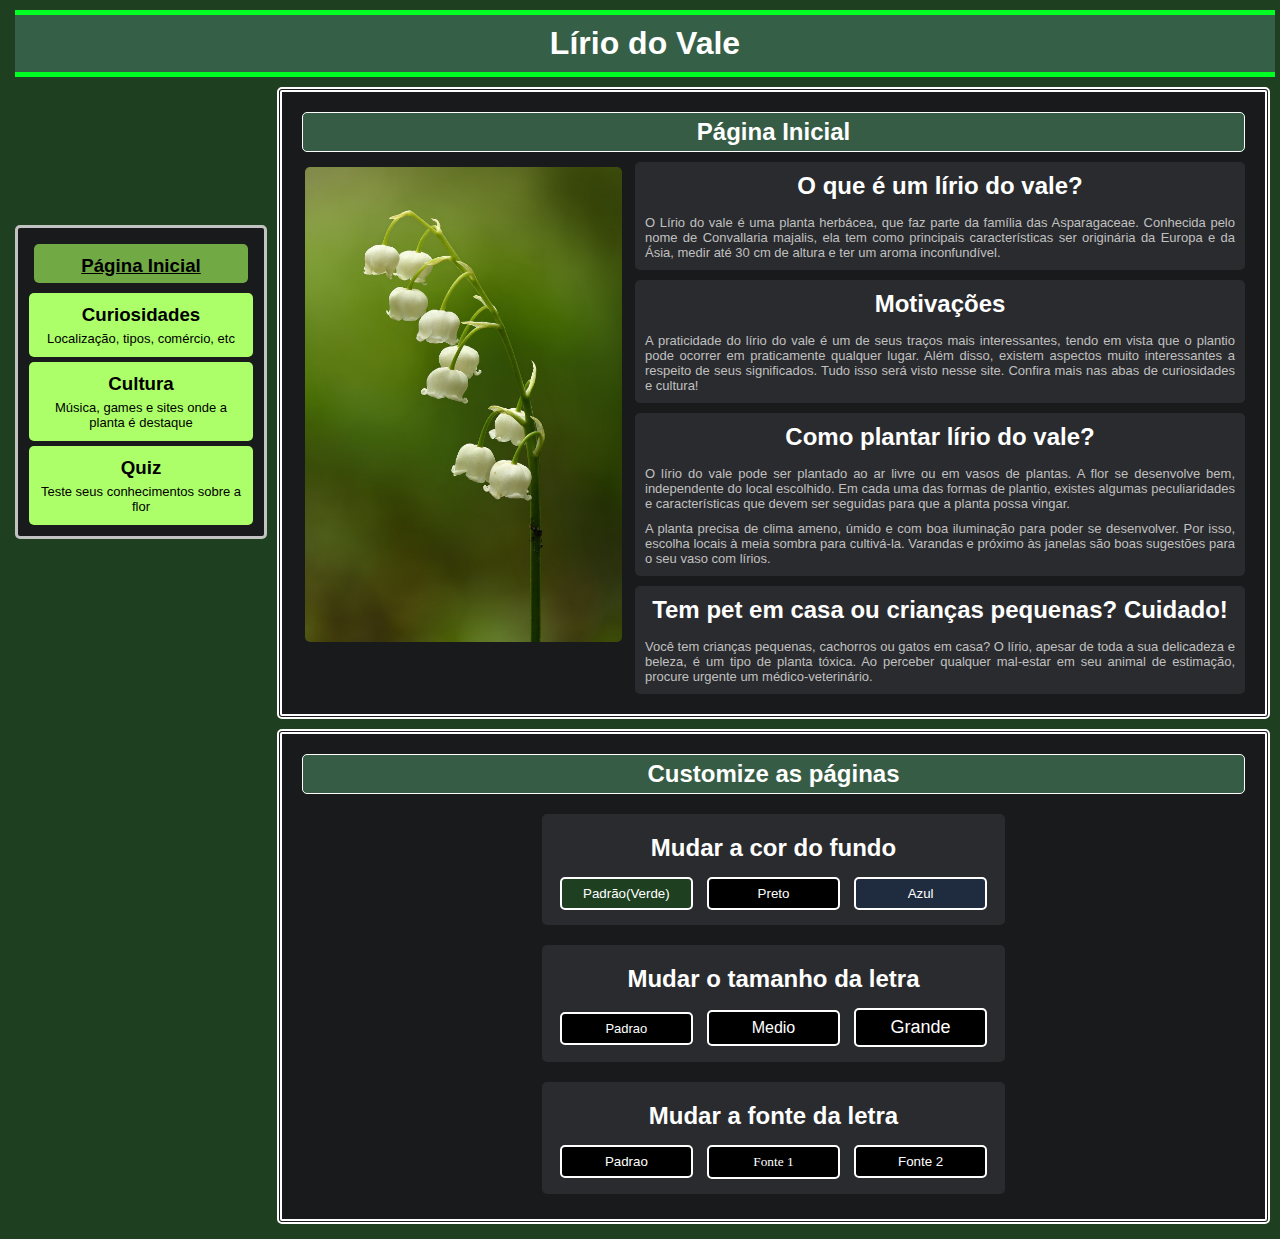
<file: index.html>
<!DOCTYPE html>
<html lang="pt-BR">
<head>
    <meta charset="UTF-8">
    <meta http-equiv="X-UA-Compatible" content="IE=edge">
    <meta name="viewport" content="width=device-width, initial-scale=1.0">
    <title>Lírio do Vale</title>
    <link href="index.css" rel="stylesheet">
    <style>

        article p:hover:before{
            content:'\1F449     ';
        }
        
    </style>
    <script src="customizarPagina.js"></script>
</head>

<body>
    
    <header>
        <h1> Lírio do Vale </h1>
    </header>
        
    <nav class="col-1 menu sticky">
        <ul>
            <li style="background-color:rgb(113, 170, 69); color: black;margin: 10px;padding: 1px;"><h3><u>Página Inicial</u></h3></li>

            <li>
                <a href="curiosidades.html"><h3>Curiosidades</h3><p>Localização, tipos, comércio, etc</p></a>
            </li>
            
            <li>
                <a href="cultura.html"><h3>Cultura</h3><p>Música, games e sites onde a planta é destaque</p></a>
            </li>
            
            <li>
                <a href="quiz.html"><h3>Quiz</h3><p>Teste seus conhecimentos sobre a flor</p></a>
            </li>
        </ul>
    </nav>
        
    <div class="js flexbox">
        
        <article class="col-full">

            <h2 class="title">Página Inicial</h2>

            <figure style="float:left;">
                <img class="lirio img_padrao" src="./Imagens/lirio.jpg" width="333" height="500" alt="Foto da flor lírio do vale">
                <img class="lirio img_medio" src="./Imagens/lirio2.jpeg" width="333" height="500" alt="Foto da flor lírio do vale">
                <img class="lirio img_pequeno" src="./Imagens/lirio3.jpg" width="333" height="500" alt="Foto da flor lírio do vale">
            </figure>
            
            <section>
                <h2>O que é um lírio do vale?</h2>
                <p>O Lírio do vale é uma planta herbácea, que faz parte da família das Asparagaceae. Conhecida pelo nome de Convallaria majalis, 
                    ela tem como principais características ser originária da Europa e da Ásia, medir até 30 cm de altura e ter um aroma inconfundível.</p>
            </section>

            <section>
                <h2>Motivações</h2>
                <p>A praticidade do lírio do vale é um de seus traços mais interessantes, tendo em vista que o plantio pode ocorrer em praticamente qualquer lugar. 
                Além disso, existem aspectos muito interessantes a respeito de seus significados. Tudo isso será visto nesse site. Confira mais nas abas de curiosidades
                e cultura!</p>
            </section>

            <section>
                <h2>Como plantar lírio do vale?</h2>
                <p>O lírio do vale pode ser plantado ao ar livre ou em vasos de plantas. A flor se desenvolve bem, 
                    independente do local escolhido. Em cada uma das formas de plantio, existes algumas peculiaridades e características 
                    que devem ser seguidas para que a planta possa vingar.
                </p>
                <p>A planta precisa de clima ameno, úmido e com boa iluminação para poder se desenvolver. Por isso, escolha locais à meia sombra para cultivá-la. 
                    Varandas e próximo às janelas são boas sugestões para o seu vaso com lírios.         
            </section>

            <section>
                <h2>Tem pet em casa ou crianças pequenas? Cuidado!</h2>
                <p>Você tem crianças pequenas, cachorros ou gatos em casa? O lírio, apesar de toda a sua delicadeza e beleza, 
                é um tipo de planta tóxica. Ao perceber qualquer mal-estar em seu animal de estimação, procure urgente um médico-veterinário.</p>
            </section>
        </article>
        
        <article class="col-full">

            <h2 class="title">Customize as páginas</h2>
            
            <div class="flexbox2">
                <section class="col-3">
                    <h2>Mudar a cor do fundo</h2>
                    <button onclick=customizarFundo(event) id="cor_padrao" style="background-color: rgb(31, 63, 33);">Padrão(Verde)</button>
                    <button onclick=customizarFundo(event) id="preto">Preto</button>
                    <button onclick=customizarFundo(event) id="azul" style="background-color: rgb(31, 44, 63);">Azul</button>
                </section>

                <section class="col-3">
                    <h2>Mudar o tamanho da letra</h2>
                    <button onclick=customizarTamanhoFonte(event) id="tam_padrao" style="font-size: 13px">Padrao</button>
                    <button onclick=customizarTamanhoFonte(event) id="medio" style="font-size: medium">Medio</button>
                    <button onclick=customizarTamanhoFonte(event) id="grande" style="font-size: large">Grande</button>
                </section>

                <section class="col-3">
                    <h2>Mudar a fonte da letra</h2>
                    <button onclick=customizarEstiloFonte(event) id="fonte_padrao" style="font-family: Arial, Helvetica, sans-serif">Padrao</button>
                    <button onclick=customizarEstiloFonte(event) id="fonte_alt1" style="font-family: Times New Roman">Fonte 1</button>
                    <button onclick=customizarEstiloFonte(event) id="fonte_alt2" style="font-family: Franklin Gothic Medium, Ar ial Narrow, Arial, sans-serif">Fonte 2</button>
                </section>


            </div>
        </article>
        
    </div>
</body>
</html>
</file>
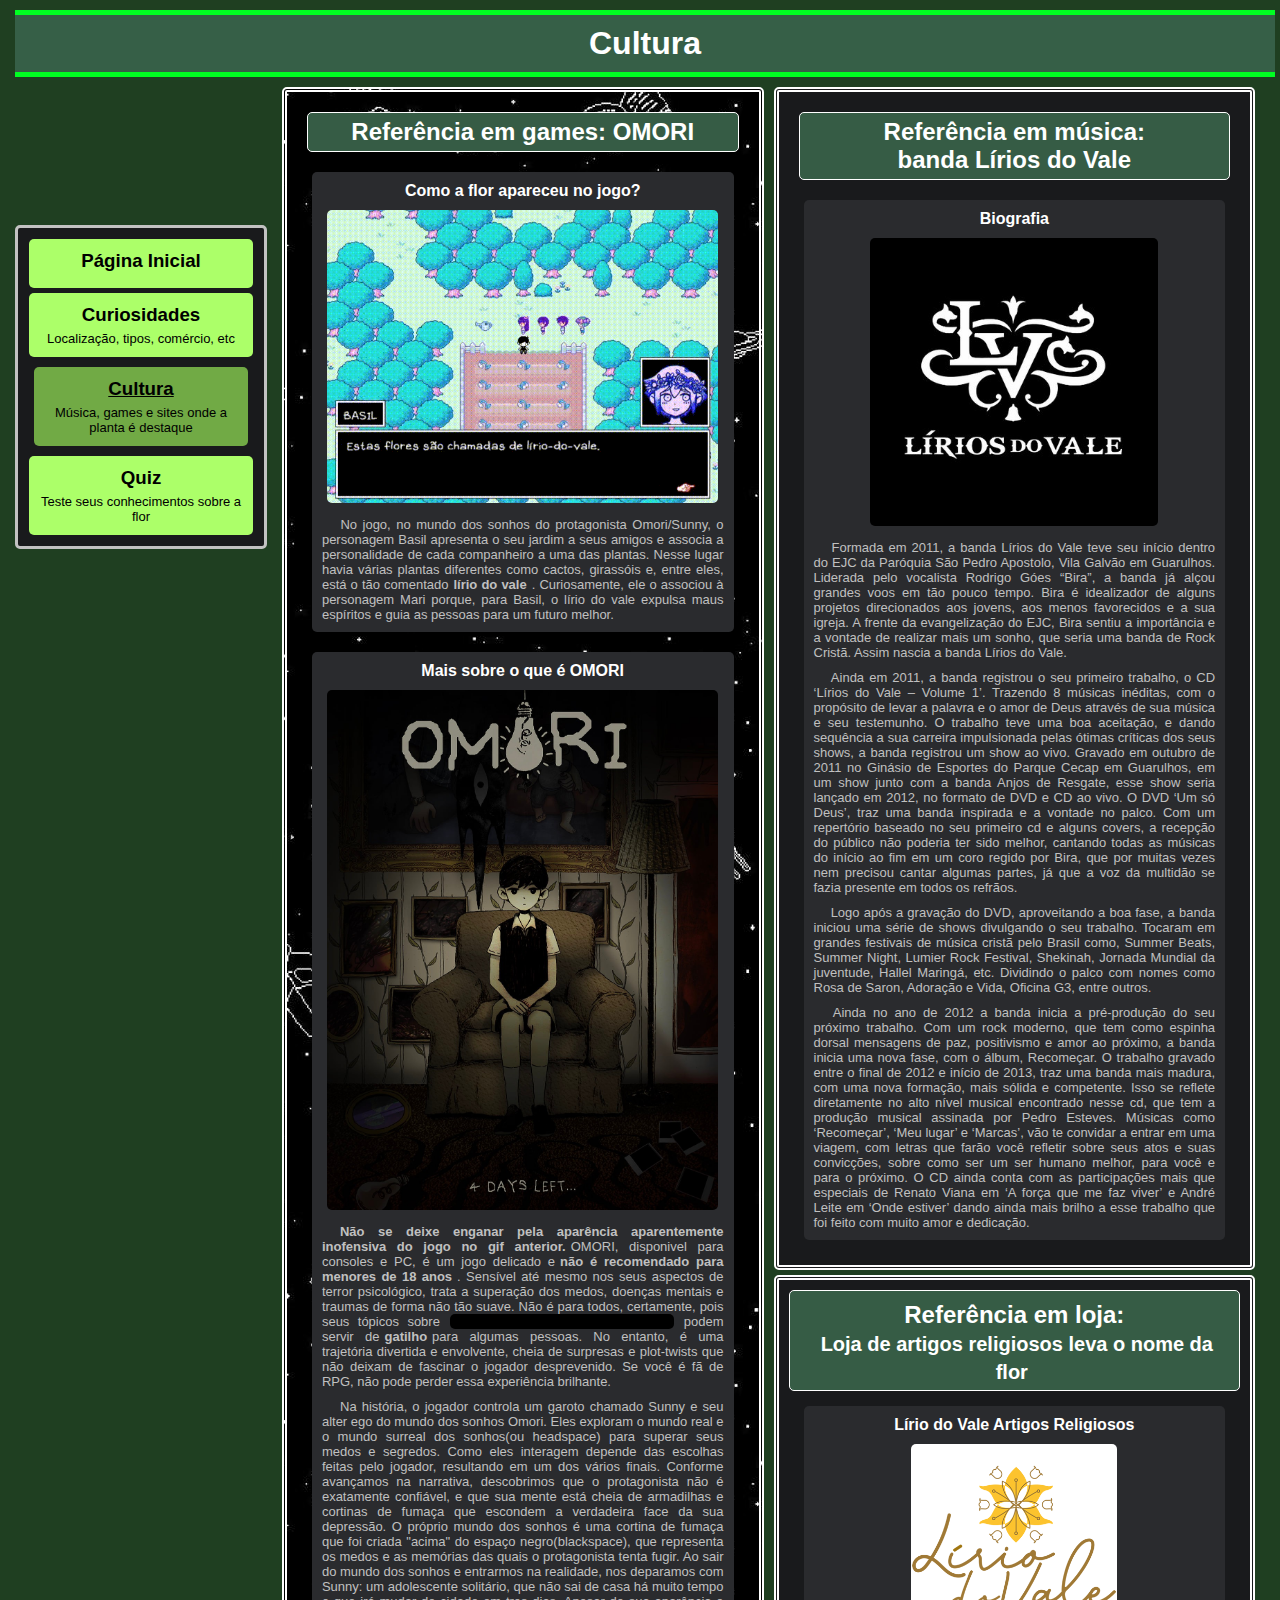
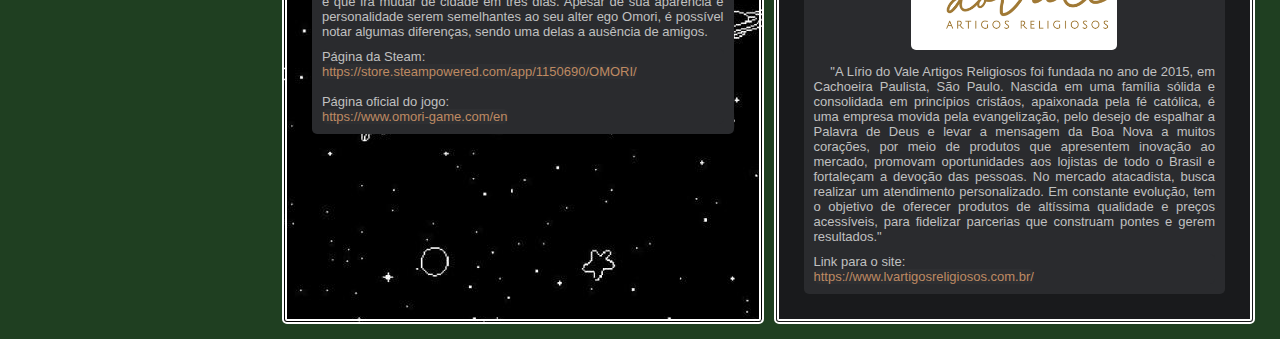
<file: cultura.html>
<!DOCTYPE html>
<html lang="pt-BR">
<head>
    <meta charset="UTF-8">
    <meta http-equiv="X-UA-Compatible" content="IE=edge">
    <meta name="viewport" content="width=device-width, initial-scale=1.0">
    <link href="index.css" rel="stylesheet">
    <title>Lírio do Vale</title>
    <script src="customizarPagina.js"></script>
</head>
<body>
    
    <header><h1>Cultura</h1></header>
    
    <nav class="col-1 menu sticky">
        <ul>
            <li>
                <a href="index.html"><h3>Página Inicial</h3><p></p></a>
            </li>
            
            <li>
                <a href="curiosidades.html"><h3>Curiosidades</h3><p>Localização, tipos, comércio, etc</p></a>
            </li>
            
            <li style="background-color:rgb(113, 170, 69); color: black;margin: 10px; padding: 1px;"><h3><u>Cultura</u></h3><p>Música, games e sites onde a planta é destaque</p></li>
            
            <li>
                <a href="quiz.html"><h3>Quiz</h3><p>Teste seus conhecimentos sobre a flor</p></a>
            </li>
        </ul>
    </nav>
        
    <div class="flexbox2">
        
        <article class="col-3" style="background-image:url(./Imagens/omoribg2.jpeg); background-size: auto;">

            <h2 class="title">Referência em games: OMORI</h2>

            <div class="flexbox2">
                <section>
                    <h4>Como a flor apareceu no jogo?</h4>

                    <figure>
                        <img class="basil" src="./Imagens/basil_480p.gif" width="480" height="640" alt="Basil mostra o lírio em seu jardim">
                    </figure>
                    <p>&emsp; No jogo, no mundo dos sonhos do protagonista Omori/Sunny, o personagem Basil apresenta o seu jardim a seus amigos e associa a personalidade de cada companheiro a uma das plantas.
                    Nesse lugar havia várias plantas diferentes como cactos, girassóis e, entre eles, está o tão comentado<strong>lírio do vale</strong>. Curiosamente, ele o associou à personagem
                    Mari porque, para Basil, o lírio do vale expulsa maus espíritos e guia as pessoas para um futuro melhor.
                    </p>
                </section>
                <section>

                    <h4>Mais sobre o que é OMORI</h4>

                    <figure>
                        <img class="omori" src="./Imagens/omoribg3.jpg" width="480" height= "638" alt="Ilustração oficial de OMORI">
                    </figure>
                    <p><strong>&emsp;Não se deixe enganar pela aparência aparentemente inofensiva do jogo no gif anterior.</strong>OMORI, disponivel para consoles e PC, é um jogo delicado e<strong>não é recomendado para menores de 18 
                        anos</strong>. Sensível até mesmo nos seus aspectos de terror psicológico, trata a superação dos medos, doenças mentais e 
                        traumas de forma não tão suave. Não é para todos, certamente, pois seus tópicos sobre<strong><span class="spoiler"><span>depressão, 
                        ansiedade e suicídio</span></span></strong>podem servir de<strong>gatilho</strong>para algumas pessoas. No entanto, é uma 
                        trajetória divertida e envolvente, cheia de surpresas e plot-twists que não deixam de fascinar o jogador desprevenido. Se você é fã de RPG, não pode perder essa experiência brilhante.
                    </p>
                    <p>
                        &emsp; Na história, o jogador controla um garoto chamado Sunny e seu alter ego do mundo dos sonhos Omori. Eles exploram o mundo real e o mundo surreal dos sonhos(ou headspace) para superar seus medos e segredos. 
                        Como eles interagem depende das escolhas feitas pelo jogador, resultando em um dos vários finais. Conforme avançamos na narrativa, descobrimos que o protagonista não é exatamente confiável, 
                        e que sua mente está cheia de armadilhas e cortinas de fumaça que escondem a verdadeira face da sua depressão. O próprio mundo dos sonhos é uma cortina de fumaça que foi criada "acima" do espaço negro(blackspace),
                        que representa os medos e as memórias das quais o protagonista tenta fugir. Ao sair do mundo dos sonhos e entrarmos na realidade, nos deparamos com Sunny: 
                        um adolescente solitário, que não sai de casa há muito tempo e que irá mudar de cidade em tres dias. Apesar de sua aparência e personalidade serem semelhantes ao seu alter ego Omori, é 
                        possível notar algumas diferenças, sendo uma delas a ausência de amigos.
                    </p>
                    <p style="background-color: rgb(42, 43, 46)">
                        Página da Steam:<br><a href="https://store.steampowered.com/app/1150690/OMORI/" target="aba2"> https://store.steampowered.com/app/1150690/OMORI/</a>
                        <br><br>
                        Página oficial do jogo: <br><a href="https://www.omori-game.com/en" target="aba2"> https://www.omori-game.com/en</a>
                    </p>
                </section>
            </div>
        </article>


        <div class="flexbox2 col-3" style="justify-content:center;padding: 0;">
            <article class="col-full" style="margin: 0;margin-bottom: 5px;">

                <h2 class="title">Referência em música: <br>banda Lírios do Vale</h2>

                <div class="flexbox2">
                    <section>

                        <h4>Biografia</h4>

                        <figure><img src="./Imagens/banda.jpg" width="400" height="400" style="max-width: 70%" alt="Logo da banda Lírio do Vale"></figure>

                        <p>
                            &emsp; Formada em 2011, a banda Lírios do Vale teve seu início dentro do EJC da Paróquia São Pedro Apostolo, Vila Galvão em Guarulhos. Liderada pelo 
                            vocalista Rodrigo Góes “Bira”, a banda já alçou grandes voos em tão pouco tempo. Bira é idealizador de alguns projetos direcionados aos jovens, 
                            aos menos favorecidos e a sua igreja. A frente da evangelização do EJC, Bira sentiu a importância e a vontade de realizar mais um sonho, que seria 
                            uma banda de Rock Cristã. Assim nascia a banda Lírios do Vale.
                        </p>

                        <p>
                            &emsp; Ainda em 2011, a banda registrou o seu primeiro trabalho, o CD ‘Lírios do Vale – Volume 1’. 
                            Trazendo 8 músicas inéditas, com o propósito de levar a palavra e o amor de Deus através de sua música e seu testemunho. 
                            O trabalho teve uma boa aceitação, e dando sequência a sua carreira impulsionada pelas ótimas críticas dos seus shows, 
                            a banda registrou um show ao vivo. Gravado em outubro de 2011 no Ginásio de Esportes do Parque Cecap em Guarulhos, em 
                            um show junto com a banda Anjos de Resgate, esse show seria lançado em 2012, no formato de DVD e CD ao vivo. O DVD ‘Um só 
                            Deus’, traz uma banda inspirada e a vontade no palco. Com um repertório baseado no seu primeiro cd e alguns covers, a recepção 
                            do público não poderia ter sido melhor, cantando todas as músicas do início ao fim em um coro regido por Bira, que por muitas 
                            vezes nem precisou cantar algumas partes, já que a voz da multidão se fazia presente em todos os refrãos.
                        </p>

                        <p>
                            &emsp; Logo após a gravação do DVD, aproveitando a boa fase, a banda iniciou uma série de shows divulgando o seu trabalho. 
                            Tocaram em grandes festivais de música cristã pelo Brasil como, Summer Beats, Summer Night, Lumier Rock Festival, Shekinah, 
                            Jornada Mundial da juventude, Hallel Maringá, etc. Dividindo o palco com nomes como Rosa de Saron, Adoração e Vida, Oficina G3, 
                            entre outros.
                        </p>

                        <p>
                            &emsp; Ainda no ano de 2012 a banda inicia a pré-produção do seu próximo trabalho. Com um rock moderno, que tem como espinha 
                            dorsal mensagens de paz, positivismo e amor ao próximo, a banda inicia uma nova fase, com o álbum, Recomeçar. O trabalho gravado 
                            entre o final de 2012 e início de 2013, traz uma banda mais madura, com uma nova formação, mais sólida e competente. Isso se 
                            reflete diretamente no alto nível musical encontrado nesse cd, que tem a produção musical assinada por Pedro Esteves. Músicas 
                            como ‘Recomeçar’, ‘Meu lugar’ e ‘Marcas’, vão te convidar a entrar em uma viagem, com letras que farão você refletir sobre seus atos 
                            e suas convicções, sobre como ser um ser humano melhor, para você e para o próximo. O CD ainda conta com as participações mais que 
                            especiais de Renato Viana em ‘A força que me faz viver’ e André Leite em ‘Onde estiver’ dando ainda mais brilho a esse trabalho que 
                            foi feito com muito amor e dedicação.
                        </p>

                    </section>
                </div>

            </article>

            <article class="col-full" style="margin-top: 5px;margin:0;">

                <header class="title flexbox2" style="margin: auto; border-radius: 5px">
                <h2 style="margin-bottom: 0px;">Referência em loja:<br><small>Loja de artigos religiosos leva o nome da flor</small></h2>
                </header>

                <div class="flexbox2">
                    <section>

                        <h4>Lírio do Vale Artigos Religiosos</h4>

                        <figure><img src="./Imagens/lvartigosreligiosos.png" width="400" height="400" style="max-width: 50%" alt="Logomarca da loja"></figure>

                        <p>
                            &emsp; "A Lírio do Vale Artigos Religiosos foi fundada no ano de 2015, em Cachoeira Paulista, São Paulo. 
                        Nascida em uma família sólida e consolidada em princípios cristãos, apaixonada pela fé católica, é uma empresa 
                        movida pela evangelização, pelo desejo de espalhar a Palavra de Deus e levar a mensagem da Boa Nova a muitos corações, 
                        por meio de produtos que apresentem inovação ao mercado, promovam oportunidades aos lojistas de todo o Brasil e fortaleçam a 
                        devoção das pessoas. No mercado atacadista, busca realizar um atendimento personalizado. Em constante evolução, tem o objetivo 
                        de oferecer produtos de altíssima qualidade e preços acessíveis, para fidelizar parcerias que construam pontes e gerem resultados."
                        </p>
                        <p style="background-color: rgb(42, 43, 46)">
                            Link para o site: <br><a href="https://www.lvartigosreligiosos.com.br/"  target="aba2">https://www.lvartigosreligiosos.com.br/</a>
                        </p>

                    </section>
                </div>
            </article>
        </div>

    </div>
</body>
</html>
</file>
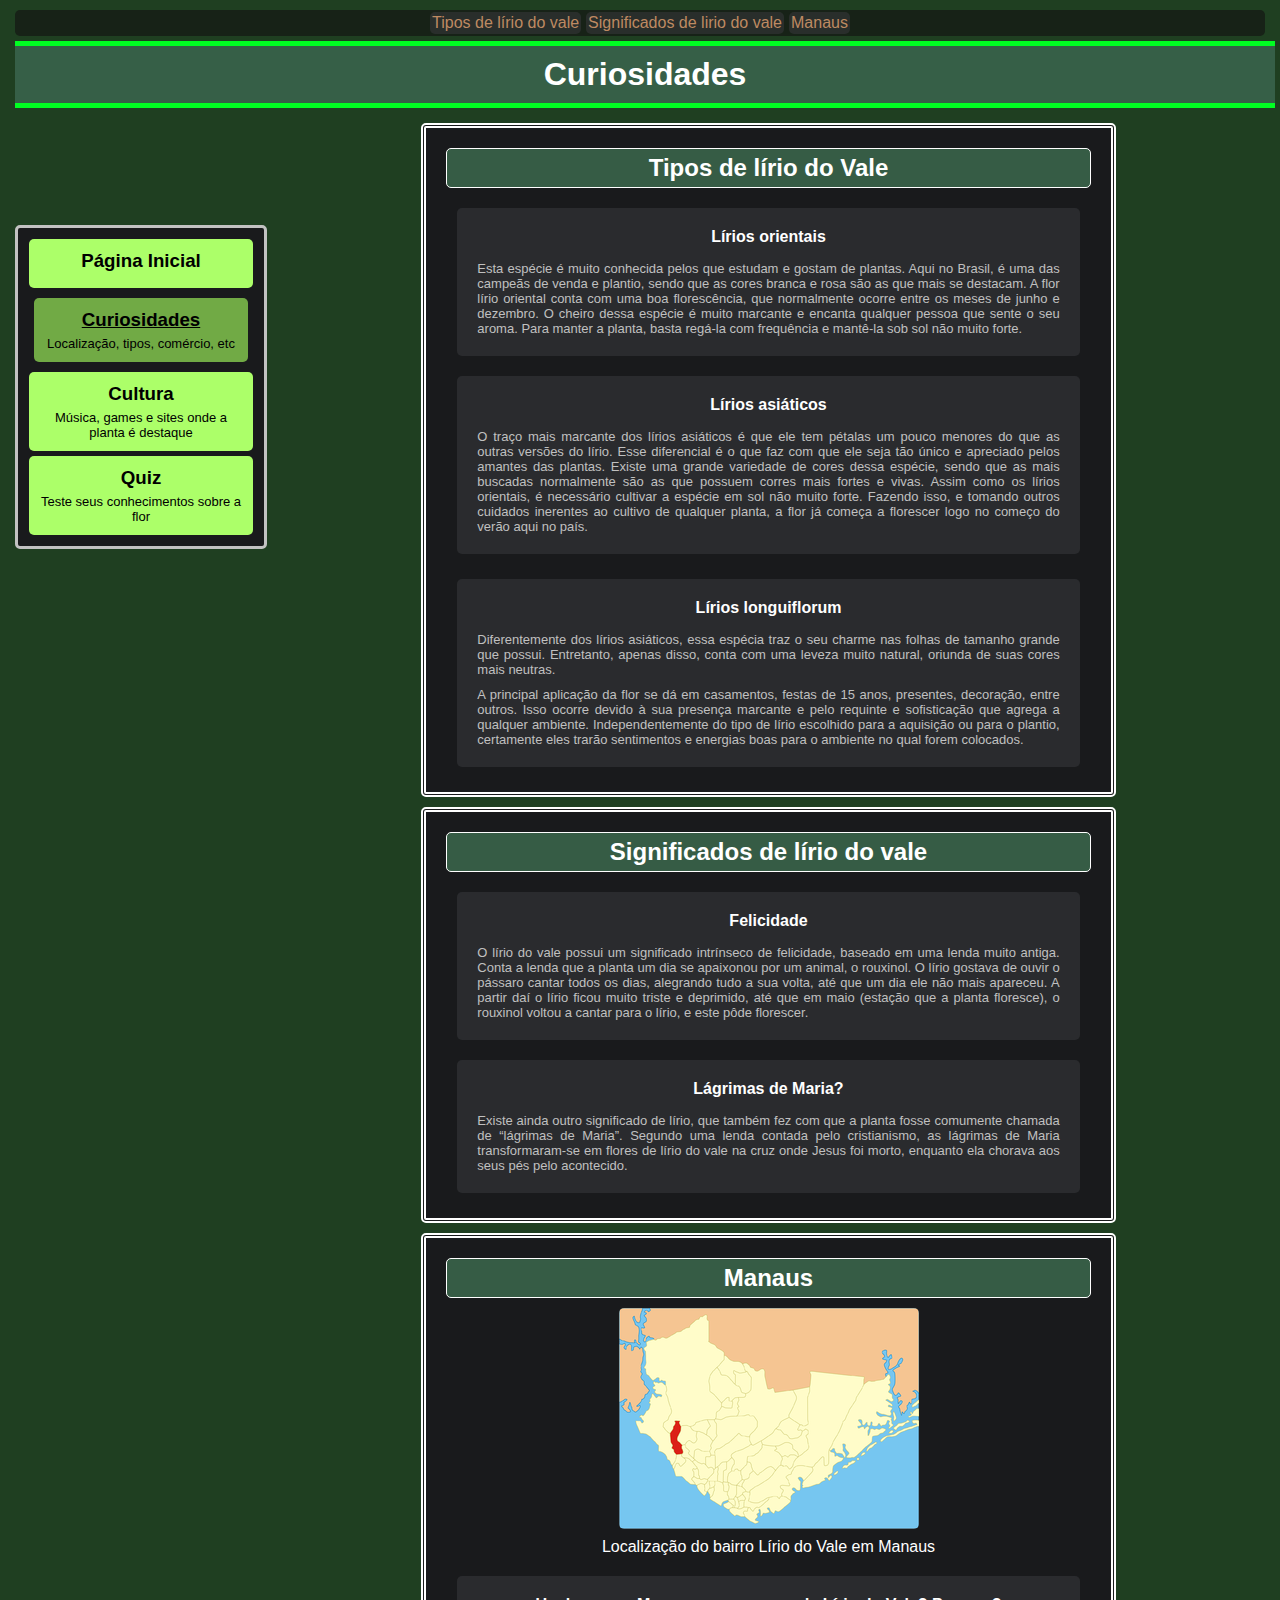
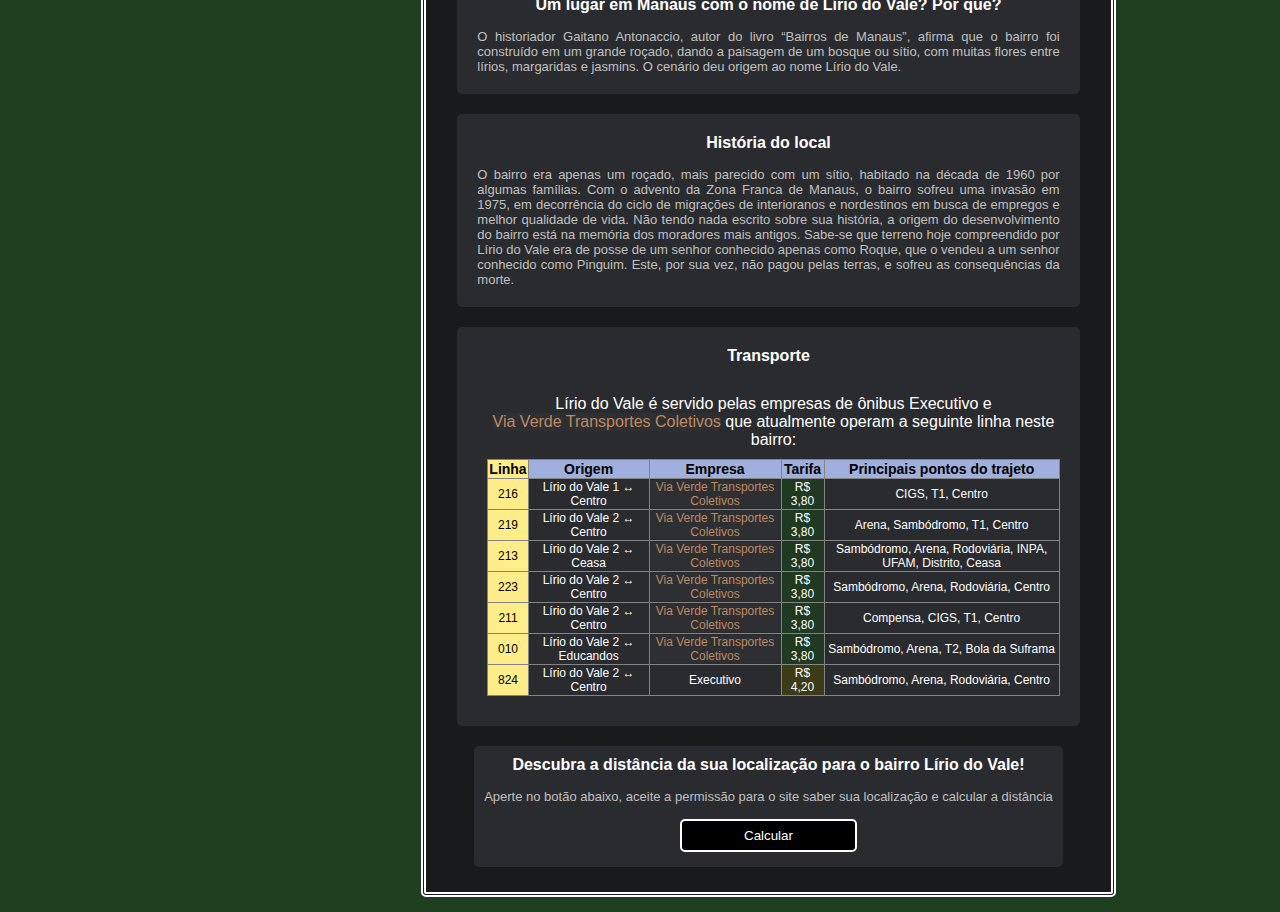
<file: curiosidades.html>
<!DOCTYPE html>
<html lang="pt-BR">
<head>
    <meta charset="UTF-8">
    <meta http-equiv="X-UA-Compatible" content="IE=edge">
    <meta name="viewport" content="width=device-width, initial-scale=1.0">
    <title>Lírio do Vale</title>
    <link href="index.css" rel="stylesheet">
    <style>
        #tipos,#significados,#manaus { scroll-margin-top: 50px; }
        @media only screen and (max-width: 720px){
        #comedown{
        margin-top: 25px;
        }
    }
    </style>
    <script src="customizarPagina.js"></script>
</head>

<body>

    <div class="stickyheader">
        <a href="#tipos" style="margin-right: 5px">Tipos de lírio do vale</a>
        <a href="#significados">Significados de lirio do vale</a>
        <a href="#manaus" style="margin-left: 5px;">Manaus</a>
    </div>

    <header id="comedown"><h1>Curiosidades</h1></header>
    
    <nav class="col-1 menu sticky">
        <ul>
            <li>
                <a href="index.html"><h3>Página Inicial</h3><p></p></a>
            </li>
                
            <li style="background-color:rgb(113, 170, 69); color: black;margin: 10px;padding: 1px;"><h3><u>Curiosidades</u></h3><p>Localização, tipos, comércio, etc</p></li>
  
            <li>
                <a href="cultura.html"><h3>Cultura</h3><p>Música, games e sites onde a planta é destaque</p></a>
            </li>
            
            <li>
                <a href="quiz.html"><h3>Quiz</h3><p>Teste seus conhecimentos sobre a flor</p></a>
            </li>
        </ul>
    </nav>

    <div class="flexbox" style="margin-top: 10px">
        
        <article class="col-4" id="tipos">
            
            <h2 class="title">Tipos de lírio do Vale</h2>

            <div class="flexbox2">
                <section class="col-2">
                    <h4>Lírios orientais</h4>
                    <p>Esta espécie é muito conhecida pelos que estudam e gostam de plantas. Aqui no Brasil, é uma das campeãs de venda e plantio, 
                        sendo que as cores branca e rosa são as que mais se destacam. A flor lírio oriental conta com uma boa florescência, que normalmente 
                        ocorre entre os meses de junho e dezembro.
                        O cheiro dessa espécie é muito marcante e encanta qualquer pessoa que sente o seu aroma. Para manter a planta, basta 
                        regá-la com frequência e mantê-la sob sol não muito forte.
                    </p>
                </section>
                <section class="col-2">
                    <h4>
                        Lírios asiáticos
                    </h4>
                    <p>O traço mais marcante dos lírios asiáticos é que ele tem pétalas um pouco menores do que as outras versões do lírio. Esse diferencial é o que faz 
                        com que ele seja tão único e apreciado pelos amantes das plantas. Existe uma grande variedade de cores dessa espécie, sendo que as mais 
                        buscadas normalmente são as que possuem corres mais fortes e vivas. Assim como os lírios orientais, é necessário cultivar a espécie em sol 
                        não muito forte. Fazendo isso, e tomando outros cuidados inerentes ao cultivo de qualquer planta, a flor já começa a florescer logo no começo do 
                        verão aqui no país. 
                    </p>
                </section>
            </div>

            <div class="flexbox2">
                <section class="col-2">
                    <h4>
                        Lírios longuiflorum
                    </h4>
                    <p>Diferentemente dos lírios asiáticos, essa espécia traz o seu charme nas folhas de tamanho grande que possui. Entretanto, apenas disso, conta com uma 
                        leveza muito natural, oriunda de suas cores mais neutras.
                    </p>

                    <p>A principal aplicação da flor se dá em casamentos, festas de 15 anos, presentes, decoração, entre outros. Isso ocorre devido à sua presença marcante 
                        e pelo requinte e sofisticação que agrega a qualquer ambiente.
                        Independentemente do tipo de lírio escolhido para a aquisição ou para o plantio, certamente eles trarão sentimentos e energias boas para o ambiente no qual forem colocados.
                    </p>


                </section>
            </div>
        </article>

        <article class="col-4" id="significados">

            <h2 class="title">Significados de lírio do vale</h2>

            <div class="flexbox2">
                <section class="col-2">
                    <h4>Felicidade</h4>
                    <p>O lírio do vale possui um significado intrínseco de felicidade, baseado em uma lenda muito antiga. Conta a lenda que a planta um dia se apaixonou por um animal, 
                        o rouxinol. O lírio gostava de ouvir o pássaro cantar todos os dias, alegrando tudo a sua volta, até que um dia ele não mais apareceu.
                        A partir daí o lírio ficou muito triste e deprimido, até que em maio (estação que a planta floresce), o rouxinol voltou a cantar para o lírio, e este pôde florescer.
                    </p>

                </section>
                <section class="col-2">
                    <h4>Lágrimas de Maria?</h4>
                    <p>
                        Existe ainda outro significado de lírio, que também fez com que a planta fosse comumente chamada de “lágrimas de Maria”.
                        
                        Segundo uma lenda contada pelo cristianismo, as lágrimas de Maria transformaram-se em flores de lírio do vale na cruz onde Jesus foi morto, enquanto ela chorava aos seus pés pelo acontecido.
                    </p>
                    

                </section>
            </div>
            
        </article>
        
        <article class="col-4" id="manaus">

            <h2 class="title">Manaus</h2>
            <figure>
                <img src="./Imagens/manaus.png" alt="Localização do bairro no mapa">
                <figcaption>Localização do bairro Lírio do Vale em Manaus</figcaption>
            </figure>

            <div class="flexbox2">
                <section class="col-2">
                    <h4>Um lugar em Manaus com o nome de Lírio do Vale? Por que?</h4>
                    <p>
                        O historiador Gaitano Antonaccio, autor do livro “Bairros de Manaus”, 
                        afirma que o bairro foi construído em um grande roçado, dando a paisagem 
                        de um bosque ou sítio, com muitas flores entre lírios, margaridas e jasmins. 
                        O cenário deu origem ao nome Lírio do Vale.
                    </p>
                </section>

                <section class="col-2">
                    <h4>História do local</h4>
                    <p>
                        O bairro era apenas um roçado, mais parecido com um sítio, 
                        habitado na década de 1960 por algumas famílias. Com o advento da Zona 
                        Franca de Manaus, o bairro sofreu uma invasão em 1975, em decorrência do ciclo 
                        de migrações de interioranos e nordestinos em busca de empregos e melhor qualidade de vida. 
                        Não tendo nada escrito sobre sua história, a origem do desenvolvimento do bairro está na memória dos 
                        moradores mais antigos. Sabe-se que terreno hoje compreendido por Lírio do Vale era de posse de um 
                        senhor conhecido apenas como Roque, que o vendeu a um senhor conhecido como Pinguim. Este, por 
                        sua vez, não pagou pelas terras, e sofreu as consequências da morte.
                    </p>
                </section>
                
                <section class="col-2">
                    <h4>Transporte</h4>

                    <table class="col-full">
                        <caption>Lírio do Vale é servido pelas empresas de ônibus Executivo e <a href="https://www.viaverdecoletivos.com.br/" target="aba2" style="display: inline-block">Via Verde Transportes Coletivos</a> que atualmente operam a seguinte linha neste bairro:</caption>

                        <tr>
                            <th class="line">Linha</th>
                            <th>Origem</th>
                            <th>Empresa</th>
                            <th>Tarifa</th>
                            <th>Principais pontos do trajeto</th>
                        </tr>

                        <tr>
                            <td class="line">216</td>
                            <td>Lírio do Vale 1 ↔ Centro</td>
                            <td><a href="https://www.viaverdecoletivos.com.br/" target="aba2">Via Verde Transportes Coletivos</a></td>
                            <td class="good">R$ 3,80</td>
                            <td>CIGS, T1, Centro</td>
                        </tr>
                        
                        <tr>
                            <td class="line">219</td>
                            <td>Lírio do Vale 2 ↔ Centro</td>
                            <td><a href="https://www.viaverdecoletivos.com.br/" target="aba2">Via Verde Transportes Coletivos</a></td>
                            <td class="good">R$ 3,80</td>
                            <td>Arena, Sambódromo, T1, Centro</td>
                        </tr>

                        <tr>
                            <td class="line">213</td>
                            <td>Lírio do Vale 2 ↔ Ceasa</td>
                            <td><a href="https://www.viaverdecoletivos.com.br/" target="aba2">Via Verde Transportes Coletivos</a></td>
                            <td class="good">R$ 3,80</td>
                            <td>Sambódromo, Arena, Rodoviária, INPA, UFAM, Distrito, Ceasa</td>
                        </tr>

                        <tr>
                            <td class="line">223</td>
                            <td>Lírio do Vale 2 ↔ Centro</td>
                            <td><a href="https://www.viaverdecoletivos.com.br/" target="aba2">Via Verde Transportes Coletivos</a></td>
                            <td class="good">R$ 3,80</td>
                            <td>Sambódromo, Arena, Rodoviária, Centro</td>
                        </tr>

                        <tr>
                            <td class="line">211</td>
                            <td>Lírio do Vale 2 ↔ Centro</td>
                            <td><a href="https://www.viaverdecoletivos.com.br/" target="aba2">Via Verde Transportes Coletivos</a></td>
                            <td class="good">R$ 3,80</td>
                            <td>Compensa, CIGS, T1, Centro</td>
                        </tr>

                        <tr>
                            <td class="line">010</td>
                            <td>Lírio do Vale 2 ↔ Educandos</td>
                            <td><a href="https://www.viaverdecoletivos.com.br/" target="aba2">Via Verde Transportes Coletivos</a></td>
                            <td class="good">R$ 3,80</td>
                            <td>Sambódromo, Arena, T2, Bola da Suframa</td>
                        </tr>

                        <tr>
                            <td class="line">824</td>
                            <td>Lírio do Vale 2 ↔ Centro</td>
                            <td>Executivo</td>
                            <td class="warning">R$ 4,20</td>
                            <td>Sambódromo, Arena, Rodoviária, Centro</td>
                        </tr>
                    </table>
                </section>

                <section>
                    <h4>Descubra a distância da sua localização para o bairro Lírio do Vale!</h4>
                    <p>Aperte no botão abaixo, aceite a permissão para o site saber sua localização e calcular a distância</p>

                    <script src="distanciaBairroLirioDoVale.js"></script>
                    <button onclick=calcularDistancia()>Calcular</button>
                    <p id="exibir_distancia" style="color:yellow;font-size: larger;"></p>
                </section>
            </div>

        </article>
    </div>
    
</body>
</html>
</file>
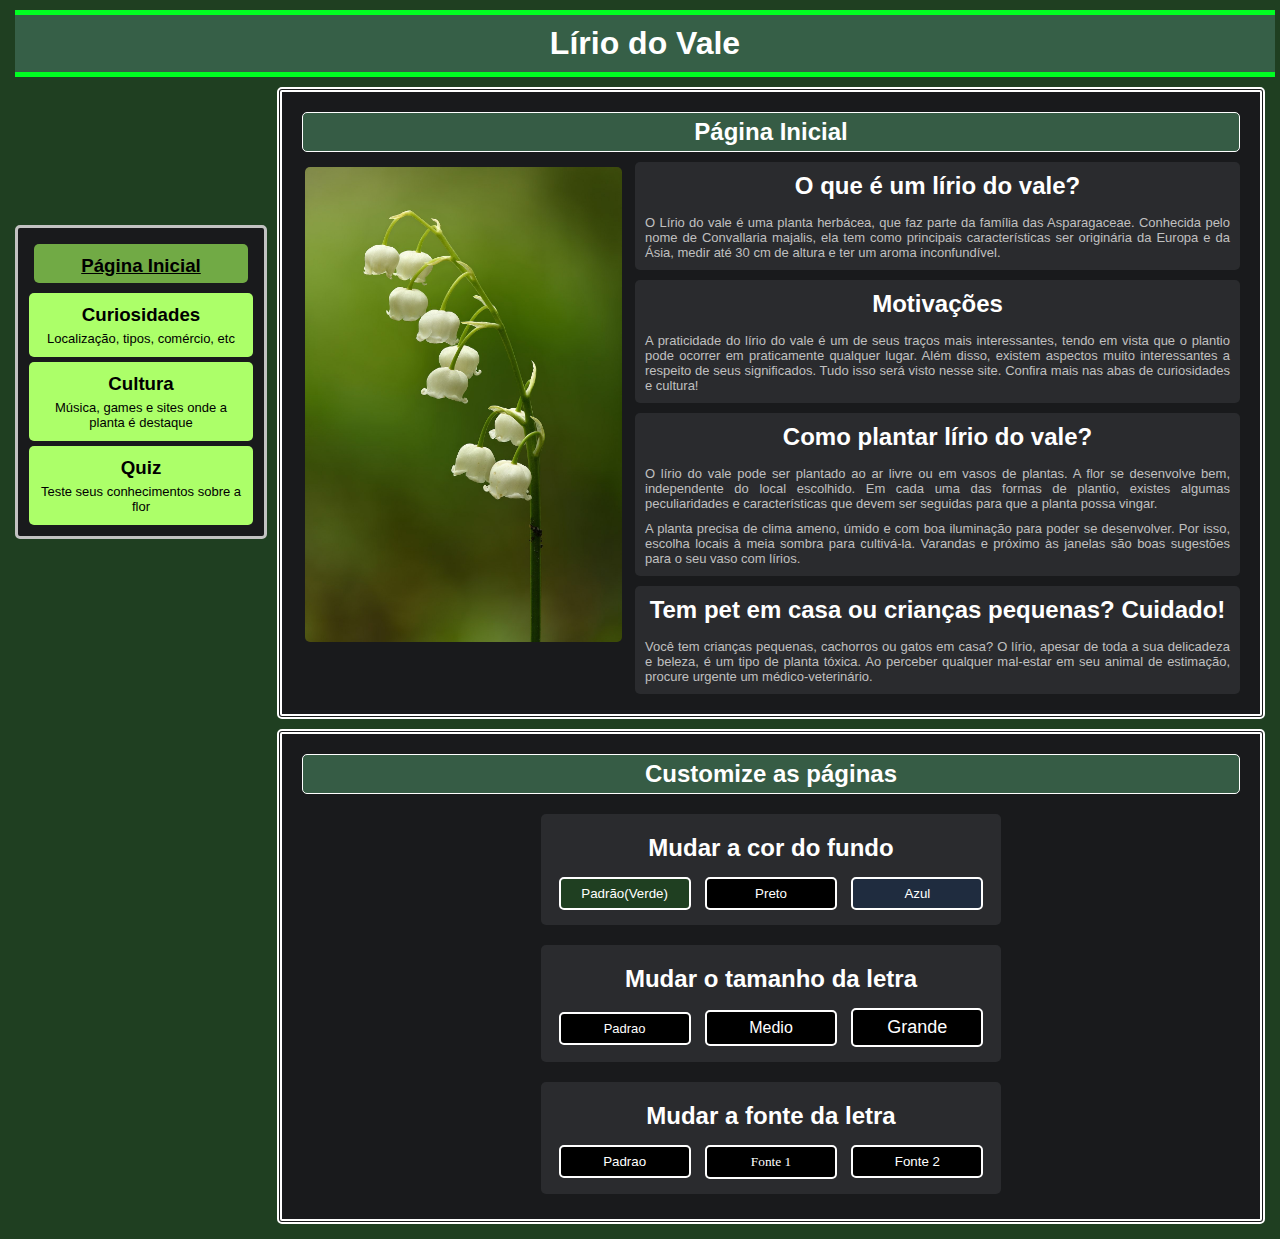
<file: index - Copia.html>
<!DOCTYPE html>
<html lang="pt-BR">
<head>
    <meta charset="UTF-8">
    <meta http-equiv="X-UA-Compatible" content="IE=edge">
    <meta name="viewport" content="width=device-width, initial-scale=1.0">
    <title>Lírio do Vale</title>
    <link href="index.css" rel="stylesheet">
    <style>

        article p:hover:before{
            content:'\1F449     ';
        }
        
    </style>
    <script src="customizarPagina.js"></script>
</head>

<body>
    
    <header>
        <h1> Lírio do Vale </h1>
    </header>
        
    <nav class="col-1 menu sticky">
        <ul>
            <li style="background-color:rgb(113, 170, 69); color: black;margin: 10px;padding: 1px;"><h3><u>Página Inicial</u></h3></li>

            <li>
                <a href="curiosidades.html"><h3>Curiosidades</h3><p>Localização, tipos, comércio, etc</p></a>
            </li>
            
            <li>
                <a href="cultura.html"><h3>Cultura</h3><p>Música, games e sites onde a planta é destaque</p></a>
            </li>
            
            <li>
                <a href="quiz.html"><h3>Quiz</h3><p>Teste seus conhecimentos sobre a flor</p></a>
            </li>
        </ul>
    </nav>

    <main>
    <div class="js flexbox">
        
        <article class="col-full">

            <h2 class="title">Página Inicial</h2>

            <figure style="float:left;">
                <img class="lirio img_padrao" src="./Imagens/lirio.jpg" width="333" height="500" alt="Foto da flor lírio do vale">
                <img class="lirio img_medio" src="./Imagens/lirio2.jpeg" width="333" height="500" alt="Foto da flor lírio do vale">
                <img class="lirio img_pequeno" src="./Imagens/lirio3.jpg" width="333" height="500" alt="Foto da flor lírio do vale">
            </figure>
            
            <section>
                <h2>O que é um lírio do vale?</h2>
                <p>O Lírio do vale é uma planta herbácea, que faz parte da família das Asparagaceae. Conhecida pelo nome de Convallaria majalis, 
                    ela tem como principais características ser originária da Europa e da Ásia, medir até 30 cm de altura e ter um aroma inconfundível.</p>
            </section>

            <section>
                <h2>Motivações</h2>
                <p>A praticidade do lírio do vale é um de seus traços mais interessantes, tendo em vista que o plantio pode ocorrer em praticamente qualquer lugar. 
                Além disso, existem aspectos muito interessantes a respeito de seus significados. Tudo isso será visto nesse site. Confira mais nas abas de curiosidades
                e cultura!</p>
            </section>

            <section>
                <h2>Como plantar lírio do vale?</h2>
                <p>O lírio do vale pode ser plantado ao ar livre ou em vasos de plantas. A flor se desenvolve bem, 
                    independente do local escolhido. Em cada uma das formas de plantio, existes algumas peculiaridades e características 
                    que devem ser seguidas para que a planta possa vingar.
                </p>
                <p>A planta precisa de clima ameno, úmido e com boa iluminação para poder se desenvolver. Por isso, escolha locais à meia sombra para cultivá-la. 
                    Varandas e próximo às janelas são boas sugestões para o seu vaso com lírios.         
            </section>

            <section>
                <h2>Tem pet em casa ou crianças pequenas? Cuidado!</h2>
                <p>Você tem crianças pequenas, cachorros ou gatos em casa? O lírio, apesar de toda a sua delicadeza e beleza, 
                é um tipo de planta tóxica. Ao perceber qualquer mal-estar em seu animal de estimação, procure urgente um médico-veterinário.</p>
            </section>
        </article>
        
        <article class="col-full">

            <h2 class="title">Customize as páginas</h2>
            
            <div class="flexbox2">
                <section class="col-3">
                    <h2>Mudar a cor do fundo</h2>
                    <button onclick=customizarFundo(event) id="cor_padrao" style="background-color: rgb(31, 63, 33);">Padrão(Verde)</button>
                    <button onclick=customizarFundo(event) id="preto">Preto</button>
                    <button onclick=customizarFundo(event) id="azul" style="background-color: rgb(31, 44, 63);">Azul</button>
                </section>

                <section class="col-3">
                    <h2>Mudar o tamanho da letra</h2>
                    <button onclick=customizarTamanhoFonte(event) id="tam_padrao" style="font-size: 13px">Padrao</button>
                    <button onclick=customizarTamanhoFonte(event) id="medio" style="font-size: medium">Medio</button>
                    <button onclick=customizarTamanhoFonte(event) id="grande" style="font-size: large">Grande</button>
                </section>

                <section class="col-3">
                    <h2>Mudar a fonte da letra</h2>
                    <button onclick=customizarEstiloFonte(event) id="fonte_padrao" style="font-family: Arial, Helvetica, sans-serif">Padrao</button>
                    <button onclick=customizarEstiloFonte(event) id="fonte_alt1" style="font-family: Times New Roman">Fonte 1</button>
                    <button onclick=customizarEstiloFonte(event) id="fonte_alt2" style="font-family: Franklin Gothic Medium, Ar ial Narrow, Arial, sans-serif">Fonte 2</button>
                </section>


            </div>
        </article>
        
    </div>
    </main>
</body>
</html>
</file>
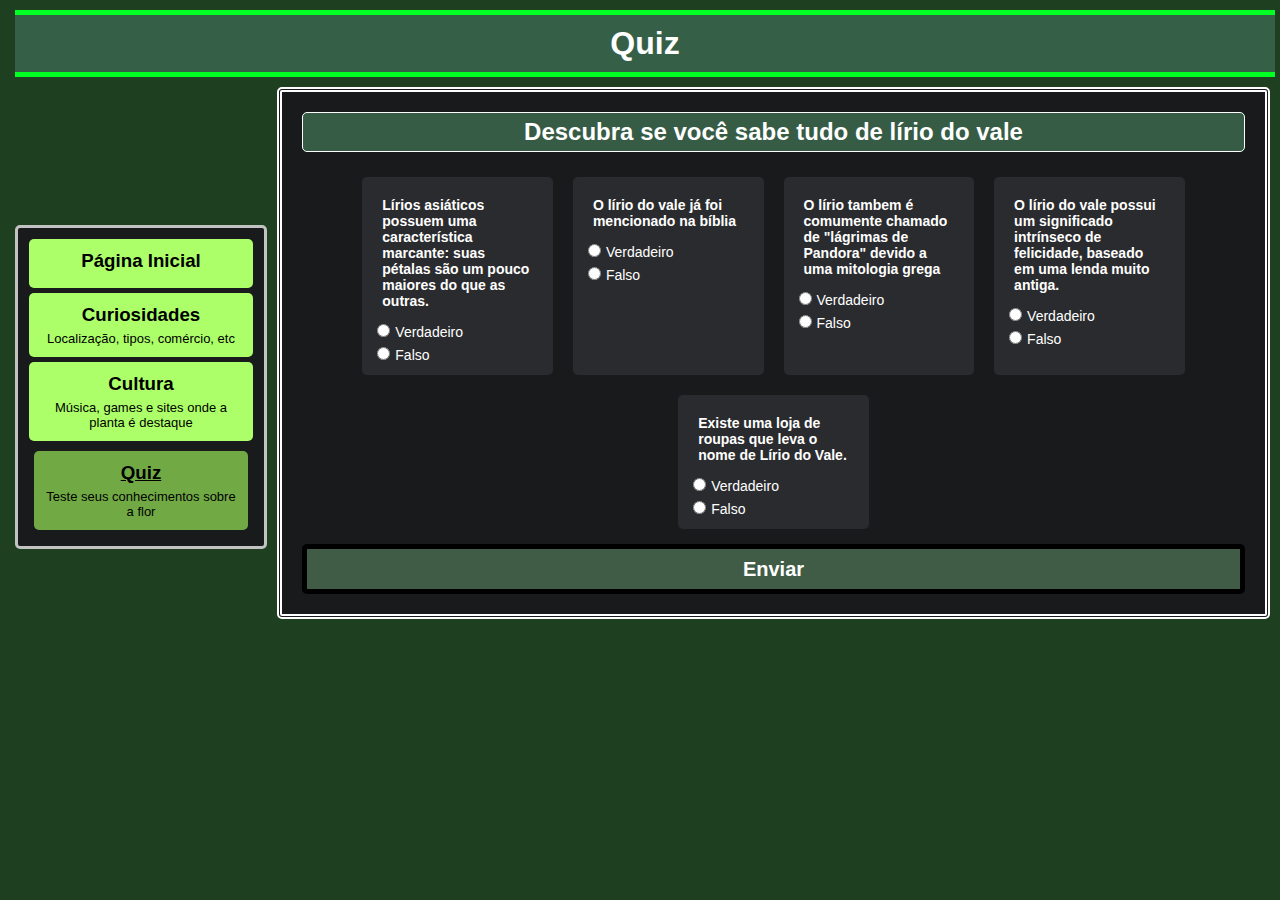
<file: quiz.html>
<!DOCTYPE html>
<html lang="pt-BR">
<head>
    <meta charset="UTF-8">
    <meta http-equiv="X-UA-Compatible" content="IE=edge">
    <meta name="viewport" content="width=device-width, initial-scale=1.0">
    <title>Lírio do Vale</title>
    <link href="index.css" rel="stylesheet">
    <style>
        @media only screen and (min-width: 700px) and (max-width: 991px){
            form > .col-1, div > .col-1{width: 45%;}
        }
        #submit{
            background-color: rgb(64, 92, 70); border: 5px solid black;
            float: left; 
            width: 100%; 
            height: 50px; 
            font-size: 20px; 
            font-weight: bolder; 
            color: white;
        }
        #submit:hover{
            cursor: pointer;
            background-color: rgb(97, 140, 106);
            border: 5px solid rgb(255, 255, 255);
        }

        .formulario section{
            display: none;
        }

        #respostas{display: none;}
    </style>
    <script src="customizarPagina.js"></script>
    <script src="quiz.js"></script>
</head>
<body>

    <header><h1>Quiz</h1></header>

    <nav class="col-1 menu sticky">
        <ul>
            <li>
                <a href="index.html"><h3>Página Inicial</h3><p></p></a>
            </li>

            <li>
                <a href="curiosidades.html"><h3>Curiosidades</h3><p>Localização, tipos, comércio, etc</p></a>
            </li>
            
            <li>
                <a href="cultura.html"><h3>Cultura</h3><p>Música, games e sites onde a planta é destaque</p></a>
            </li>
            
            <li style="background-color:rgb(113, 170, 69); color: black;margin: 10px;padding: 1px;"><h3><u>Quiz</u></h3><p>Teste seus conhecimentos sobre a flor</p></li>

        </ul>
    </nav>



    <div class="flexbox">

        <article class="col-full">

            <h2 class="title"> Descubra se você sabe tudo de lírio do vale</h2>

            <form id="formulario" class="flexbox2 formulario" style="float:left">

                <section id="questao1" class="col-1" style="text-align:left">
                    <h4>Os tipos de lírio do vale são: Lírios orientais, asiáticos e longuiforem</h4>
                    <input type="radio" name="questao1" value="correto" >Verdadeiro<br>
                    <input type="radio" name="questao1" value="incorreto" >Falso<br>
                </section>

                <section id="questao2" class="col-1" style="text-align:left">
                    <h4>Lírio do vale é conhecido por sua beleza, delicadeza e bom aroma. Seu filho e seu pet estão 
                        seguros perto delas.</h4>
                    <input type="radio" name="questao2" value="incorreto" >Verdadeiro<br>
                    <input type="radio" name="questao2" value="correto" >Falso<br>
                </section>

                <section id="questao3" class="col-1" style="text-align:left">
                    <h4>A flor lírio oriental é marcante pelo seu cheiro.</h4>
                    <input type="radio" name="questao3" value="correto" >Verdadeiro<br>
                    <input type="radio" name="questao3" value="incorreto" >Falso<br>
                </section>

                <section id="questao4" class="col-1" style="text-align:left">
                    <h4>Para manter a flor lírio oriental basta regá-la com frequência e mantê-la num local bem iluminado;
                        porém, vale lembrar, com sol não muito forte.</h4>
                    <input type="radio" name="questao4" value="correto" >Verdadeiro<br>
                    <input type="radio" name="questao4" value="incorreto" >Falso<br>
                </section>
                
                <section id="questao5" class="col-1" style="text-align:left">
                    <h4>Lírios asiáticos possuem uma característica marcante: suas pétalas são um pouco maiores do que as outras.</h4>
                    <input type="radio" name="questao5" value="incorreto" >Verdadeiro<br>
                    <input type="radio" name="questao5" value="correto" >Falso<br>
                </section>

                <section id="questao6" class="col-1" style="text-align:left">
                    <h4>Lírios asiáticos possuem diversas cores, embora as mais procuradas são as mais vivas e fortes.</h4>
                    <input type="radio" name="questao6" value="correto" >Verdadeiro<br>
                    <input type="radio" name="questao6" value="incorreto" >Falso<br>
                </section>

                <section id="questao7" class="col-1" style="text-align:left">
                    <h4>Lírios longuiflorum possuem folhas de tamanho grande se comparado com os lírios asiáticos por exemplo.</h4>
                    <input type="radio" name="questao7" value="correto" >Verdadeiro<br>
                    <input type="radio" name="questao7" value="incorreto" >Falso<br>
                </section>

                <section id="questao8" class="col-1" style="text-align:left">
                    <h4>Lírios longuiflorum são muito usados em velórios por sua presença marcante que traz uma energia melancólica para o ambiente.</h4>
                    <input type="radio" name="questao8" value="incorreto" >Verdadeiro<br>
                    <input type="radio" name="questao8" value="correto" >Falso<br>
                </section>

                <section id="questao9" class="col-1" style="text-align:left">
                    <h4>Lírios do vale não possuem muitos significados espirituais ou emocionais.</h4>
                    <input type="radio" name="questao9" value="incorreto" >Verdadeiro<br>
                    <input type="radio" name="questao9" value="correto" >Falso<br>
                </section>

                <section id="questao10" class="col-1" style="text-align:left">
                    <h4>O lírio do vale já foi mencionado na bíblia</h4>
                    <input type="radio" name="questao10" value="correto" >Verdadeiro<br>
                    <input type="radio" name="questao10" value="incorreto" >Falso<br>
                </section>

                <section id="questao11" class="col-1" style="text-align:left">
                    <h4>Os lírios orientais no Brasil é uma das campeãs de venda e plantio</h4>
                    <input type="radio" name="questao11" value="correto" >Verdadeiro<br>
                    <input type="radio" name="questao11" value="incorreto" >Falso<br>
                </section>

                <section id="questao12" class="col-1" style="text-align:left">
                    <h4>Lírio oriental conta com uma boa florescência, que normalmente ocorre entre os meses de junho e dezembro.</h4>
                    <input type="radio" name="questao12" value="correto" >Verdadeiro<br>
                    <input type="radio" name="questao12" value="incorreto" >Falso<br>
                </section>

                <section id="questao13" class="col-1" style="text-align:left">
                    <h4>Os lírios longuiflorum contam com uma leveza muito natural, oriunda de suas cores mais vivas</h4>
                    <input type="radio" name="questao13" value="incorreto" >Verdadeiro<br>
                    <input type="radio" name="questao13" value="correto" >Falso<br>
                </section>
                
                <section id="questao14" class="col-1" style="text-align:left">
                    <h4>Os lírios longuiflorum são aplicados principalmente em casamentos, festas, decoração, entre outros. Isso devido à sua presença
                        marcante e o requinte de sofisticação que agrega a qualquer ambiente
                    </h4>
                    <input type="radio" name="questao14" value="correto" >Verdadeiro<br>
                    <input type="radio" name="questao14" value="incorreto" >Falso<br>
                </section>

                <section id="questao15" class="col-1" style="text-align:left">
                    <h4>O lírio tambem é comumente chamado de "lágrimas de Pandora" devido a uma mitologia grega</h4>
                    <input type="radio" name="questao15" value="incorreto" >Verdadeiro<br>
                    <input type="radio" name="questao15" value="correto" >Falso<br>
                </section>

                <section id="questao16" class="col-1" style="text-align:left">
                    <h4>Existe um bairro com o nome de Lírio do Vale</h4>
                    <input type="radio" name="questao16" value="correto" >Verdadeiro<br>
                    <input type="radio" name="questao16" value="incorreto" >Falso<br>
                </section>

                <section id="questao17" class="col-1" style="text-align:left">
                    <h4>O lírio também é comumente chamado de "lágrimas de Maria" devido a um conto do cristianismo</h4>
                    <input type="radio" name="questao17" value="correto" >Verdadeiro<br>
                    <input type="radio" name="questao17" value="incorreto" >Falso<br>
                </section>

                <section id="questao18" class="col-1" style="text-align:left">
                    <h4>O lírio do vale possui um significado intrínseco de melancolia, baseado em um sua estética.</h4>
                    <input type="radio" name="questao18" value="incorreto" >Verdadeiro<br>
                    <input type="radio" name="questao18" value="correto" >Falso<br>
                </section>

                <section id="questao19" class="col-1" style="text-align:left">
                    <h4>O lírio do vale possui um significado intrínseco de felicidade, baseado em uma lenda muito antiga.</h4>
                    <input type="radio" name="questao19" value="correto" >Verdadeiro<br>
                    <input type="radio" name="questao19" value="incorreto" >Falso<br>
                </section>

                <section id="questao20" class="col-1" style="text-align:left">
                    <h4>Existe uma loja de roupas que leva o nome de Lírio do Vale.</h4>
                    <input type="radio" name="questao20" value="incorreto" >Verdadeiro<br>
                    <input type="radio" name="questao20" value="correto" >Falso<br>
                </section>

                <br>
                <br>
                <input id="submit" type="submit" value="Enviar">

            </form>
                <br>
                <p id='resultado'></p>
                <div id="botao_replay"></div>
        </article>

        <article class="col-full" id="respostas">

            <h2 class="title"> Confira o gabarito! </h2>

            <div class="flexbox2">


                <section id="resposta1" class="col-1" style="text-align:left">
                    <h4>Os tipos de lírio do vale são: Lírios orientais, asiáticos e longuiforem</h4>
                    <p>Todas as opções existem.</p>
                </section>

                <section id="resposta2" class="col-1" style="text-align:left">
                    <h4>
                        Lírio do vale é conhecido por sua beleza, delicadeza e bom aroma. Seu filho e seu pet estão 
                        seguros perto delas.
                    </h4>
                    <p> 
                        A ultima frase é falsa! De fato o lírio do vale é conhecido por sua beleza, delicadeza e bom aroma.
                        Entretanto, vale lembrar que elas são potencialmente tóxicas para seu pet e seu filho. Deixe a flor
                        longe deles.
                    </p>
                </section>

                <section id="resposta3" class="col-1" style="text-align:left">
                    <h4>A flor lírio oriental é marcante pelo seu cheiro.</h4>
                    <p>
                        Verdadeiro. De fato, o cheiro dessa espécie é muito marcante e encanta qualquer pessoa que sente o seu aroma.
                    </p>
                </section>

                <section id="resposta4" class="col-1" style="text-align:left">
                    <h4>Para manter a flor lírio oriental basta regá-la com frequência e mantê-la num local bem iluminado;
                        porém, vale lembrar, com sol não muito forte.</h4>
                    <p>
                        Verdadeiro.
                    </p>
                </section>
                
                <section id="resposta5" class="col-1" style="text-align:left">
                    <h4>Lírios asiáticos possuem uma característica marcante: suas pétalas são um pouco maiores do que as outras.</h4>
                    <p>Falso. É o contrário, suas pétalas são um pouco menores do que as outras, e não maiores.

                    </p>
                </section>

                <section id="resposta6" class="col-1" style="text-align:left">
                    <h4>Lírios asiáticos possuem diversas cores, embora as mais procuradas são as mais vivas e fortes.</h4>
                    <p>Verdadeiro. Lirios asiáticos são bem diversos quando o assunto é cor, mas aquelas de cores mais vivas
                        e fortes são as que mais se destacam.
                    </p>
                </section>

                <section id="resposta7" class="col-1" style="text-align:left">
                    <h4>Lírios longuiflorum possuem folhas de tamanho grande se comparado com os lírios asiáticos por exemplo.</h4>
                    <p>
                        Verdadeiro.
                    </p>
                </section>

                <section id="resposta8" class="col-1" style="text-align:left">
                    <h4>Lírios longuiflorum são muito usados em velórios por sua presença marcante que traz uma energia melancólica para o ambiente.</h4>
                    <p>
                        Falso. Muito pelo contrário, eles são muito usados em casamentos, festas de 15 anos, presentes, decoração, etc. Isso ocorre devido 
                        à sua presença marcante que traz energia positiva e um ar requintado e sofisticado para o ambiente.
                    </p>
                </section>

                <section id="resposta9" class="col-1" style="text-align:left">
                    <h4>Lírios do vale não possuem muitos significados como espirituais ou emocionais.</h4>
                    <p>Falso. Lírios do vale possuem significados bíblicos como as lágrimas de maria e essa flor também melhora o humor do ambiente livrando-o
                        de energias negativas.
                    </p>
                </section>

                <section id="resposta10" class="col-1" style="text-align:left">
                    <h4>O lírio do vale já foi mencionado nas lendas do cristianismo.</h4>
                    <p>Verdadeiro. Segundo uma lenda contada pelo cristianismo, as lágrimas de Maria transformaram-se 
                        em flores de lírio do vale na cruz onde Jesus foi morto, enquanto ela chorava aos seus pés pelo acontecido.
                    </p>
                </section>

                <section id="resposta11" class="col-1" style="text-align:left">
                    <h4>Os lírios orientais no Brasil é uma das campeãs de venda e plantio</h4>
                    <p>Verdadeiro.</p>
                </section>

                <section id="resposta12" class="col-1" style="text-align:left">
                    <h4>Lírio oriental conta com uma boa florescência, que normalmente ocorre entre os meses de junho e dezembro.</h4>
                    <p>Verdadeiro.</p>
                </section>

                <section id="resposta13" class="col-1" style="text-align:left">
                    <h4>Os lírios longuiflorum contam com uma leveza muito natural, oriunda de suas cores mais vivas</h4>
                    <p>Falso. Eles contam com uma leveza muito natural, oriunda de suas cores mais neutras.</p>
                </section>

                <section id="resposta14" class="col-1" style="text-align:left">
                    <h4>Os lírios longuiflorum são aplicados principalmente em casamentos, festas, decoração, entre outros. Isso devido à sua presença
                        marcante e o requinte de sofisticação que agrega a qualquer ambiente
                    </h4>
                    <p>Verdadeiro.</p>
                </section>

                <section id="resposta15" class="col-1" style="text-align:left">
                    <h4>O lírio tambem é comumente chamado de "lágrimas de Pandora" devido a uma mitologia grega</h4>
                    <p>Falso. É comumente chamado de lágrimas de Maria devido a um conto do cristianismo</p>
                </section>

                <section id="resposta16" class="col-1" style="text-align:left">
                    <h4>Existe um bairro com o nome de Lírio do Vale</h4>
                    <p>Verdadeiro. Esse bairro fica em Manaus</p>
                </section>

                <section id="resposta17" class="col-1" style="text-align:left">
                    <h4>O lírio também é comumente chamado de "lágrimas de Maria" devido a um conto do cristianismo</h4>
                    <p>Verdadeiro.</p>
                </section>

                <section id="resposta18" class="col-1" style="text-align:left">
                    <h4>O lírio do vale possui um significado intrínseco de melancolia, baseado em um sua estética.</h4>
                    <p>Falso. Não é melancolia e sim felicidade, baseado em uma lenda antiga.  Conta a lenda que a planta um dia se 
                        apaixonou por um animal, o rouxinol. O lírio gostava de ouvir o pássaro cantar todos os dias, alegrando tudo 
                        a sua volta, até que um dia ele não mais apareceu. A partir daí o lírio ficou muito triste e deprimido, até 
                        que em maio (estação que a planta floresce), o rouxinol voltou a cantar para o lírio, e este pôde florescer.
                    </p>
                </section>

                <section id="resposta19" class="col-1" style="text-align:left">
                    <h4>O lírio do vale possui um significado intrínseco de felicidade, baseado em uma lenda muito antiga.</h4>
                    <p>Verdadeiro.</p>
                </section>

                <section id="resposta20" class="col-1" style="text-align:left">
                    <h4>Existe uma loja de roupas que leva o nome de Lírio do Vale.</h4>
                    <p>Falso. Existe uma loja que leva o nome da flor, mas é uma loja de artigos religiosos.</p>
                </section>

            </div>
        </article>
    </div>

</body>
</html>
</file>
<file: index.css>
*{
    box-sizing:border-box;
    border-radius: 5px;
    margin: 5px;
    font-family: inherit;
}

button{
    background-color: rgb(0, 0, 0);
    border: solid 2px rgb(255, 255, 255);
    color: white;
    width: 30%;
    padding-top: 7px;
    padding-bottom: 7px;
    word-wrap: inherit;
}
button:hover
{
    cursor: pointer;
    border: solid 2px yellow;
}

body{
    background-color: rgb(31, 63, 33);
    background-repeat: no-repeat;
    background-size: auto;
}

article p:hover{
    background-color: rgb(51, 52, 56)
}

h1{font-family: 'Trebuchet MS', 'Lucida Sans Unicode', 'Lucida Grande', 'Lucida Sans', Arial, sans-serif;}
/*h2{padding:10px;}*/
h1,h2,h3,h4{padding:5px;}

form {font-size: 14px;}

p{color:rgb(192, 192, 192); font-size: 13px; margin: 10px;}

ul p{color: black;}
a{
    text-decoration: none;
    margin: 0;
    padding: 1px;
    color: black;
    display: block;
}


header{
    display: flex;
    justify-content: center;
    text-align: center;
    background-color:rgb(54, 95, 71);
    color: white;
    border-bottom: 5px solid rgb(0, 255, 34);
    border-top: 5px solid rgb(0, 255, 34);
    border-radius: 0;
    width: 100%;
}

article a, .stickyheader a{
    color: rgb(190, 138, 98);
    background-color: rgba(58, 59, 63, 0.251);
    padding: 0px;
    display: inline;
}
.stickyheader a{background-color: rgba(58, 59, 63, 0.512);}
.stickyheader{
    display: flex;
    position: -webkit-sticky;
    position: sticky;
    top: 0;
    background-color:rgb(23, 34, 23);
    justify-content: center;
    padding: 2px;
}

.stickyheader a{padding: 2px;}

article a:hover, .stickyheader a:hover{
    color: rgb(255, 185, 132);
    background-color: rgb(53, 54, 58);
}

nav{
    background-color: rgb(255, 255, 255);
    color: white;
    overflow-wrap: break-word;
}

article{
    background-color: rgb(25, 26, 28); 
    border: 5px double rgb(255, 255, 255);
    color: white;
}

section{
    overflow: hidden;
    border: 2px none rgb(90, 108, 92);
    background-color: rgb(42, 43, 46);
    margin: 10px;
}
section p{text-align: justify;}

figure{
    max-width: 100%;
    box-sizing: content-box;
    overflow: hidden;
    padding: 0;
}


ul{
    list-style-type: none;
    margin: 0;
    padding: 5px;
}

.flexbox{
    display: flex;
    align-content: space-around;
    justify-content: center;
    flex-wrap: wrap;
    align-items: flex-start;
    overflow-wrap: break-word;
    flex-direction: column;
}
.flexbox2{
    display: flex;
    align-content: space-around;
    justify-content: center;
    flex-wrap: wrap;
    align-items: stretch;
    overflow-wrap: break-word;
    flex-direction: row;
}

[class*=col]{
    padding: 10px;
    text-align: center;
    float: left;
    border-radius: 5px;
}



.title{
    overflow: hidden;
    border: 1px solid rgb(255, 255, 255);
    background-color: rgb(54, 92, 69);
    margin: 10px;
}


.spoiler {
    color: rgb(255, 255, 255);
    background-color: black;
  }
.spoiler span {color: rgba(0, 0, 0, 0);}
.spoiler:hover span {
      display: inline;
      background-color: black;
      color: white;
}


table,th,tr,td{
    border: 1px solid rgb(132, 132, 132);
    border-collapse: collapse;
    border-radius: 0px;
}
th{background-color: rgb(160, 176, 221); color: black;}
td a{border-radius: 0px; display:block}

table{
    display: flex;
    flex-wrap: wrap;
    padding: 0;
    justify-content: center;
    border: none;
}

th,td{padding: 1px;}
th{font-size:14px;}
td{font-size:12px;}
.line{
    background-color: rgb(255, 237, 137);
    color: black;
}
.warning{background-color:rgb(59, 59, 23)}
.good{background-color:rgb(31, 57, 34)}



.sticky{
    position: -webkit-sticky; 
    position: sticky;
    top: 25%;
}

img{margin:0; padding:0;max-width: 95%;height:auto;}

.lirio {display: none}
.img_padrao{display: initial;}


.menu{
    border: 3px solid rgb(194, 194, 194); 
    background-color: rgb(25, 26, 28);
    margin: 5px;
    padding: 1px;
}
.menu a:hover{background-color: rgb(146, 217, 88);color: rgb(255, 255, 255)}
.menu h2{margin: 5px; padding: 5px;}
.menu li{
    background-color: rgb(172, 255, 105);
}
.menu p{margin-top: 0}
.menu h3{margin-bottom: 0;}

.col-1 {width: 20%;}
.col-2 {width: 95%;}
.col-3 {width: 48.5%;}
.col-4 {width: 70%;}
.col-full{width: 100%;}
.col-2 p{text-align: justify;}


@media only screen and (max-width: 720px) {
    [class*="col-"], figure{
        width: 100%;
        margin-left: auto;
        margin-right: auto;
    }

    figure{display: contents;}
    .sticky{position: unset; width: 100%}
    .stickyheader{
        display: flex;
        position: fixed;
        max-width: 96%;
        top: 0;
        left: 5px;
        right: 5px;
        margin-top: 0;
        margin-left: auto;
        margin-right: auto;
        justify-content: center;
    }
    body{background-size: auto;}
    div{
        float: left;
        max-width: 100%;
        margin-left: auto;
        margin-right: auto;
    }
    header{
        max-width: 100%;
        margin-left: auto;
        margin-right: auto;
        align-items: stretch;
    }


    .img_padrao{display: none}
    .img_pequeno{display: initial;}

    figure .lirio{
        float: none;
        width: 133px; height: auto;
    }
    .basil{
        float: none;
        max-width: 90%;
        height: auto;
    }
    .omori{
        float: none;
        max-width: 90%;height: auto;

    }
    th{font-size:10px;}
    td,caption{font-size:8px;}
}


@media only screen and (min-width: 720px) and (max-width: 991px){
    .menu{font-size: 12px;}

    .img_padrao{display: none}
    .img_medio{display: initial}

    figure .lirio{
        float: none;
        width: 200px;height: auto;
    }

    .col-3{width: 90%}
    .basil{
        float: none;
        height: auto;
        max-width: 80%;
    }
    .omori{
        float: none;
        max-width: 80%;
    }
    .sticky{
        top: 0;
    }
}
</file>
